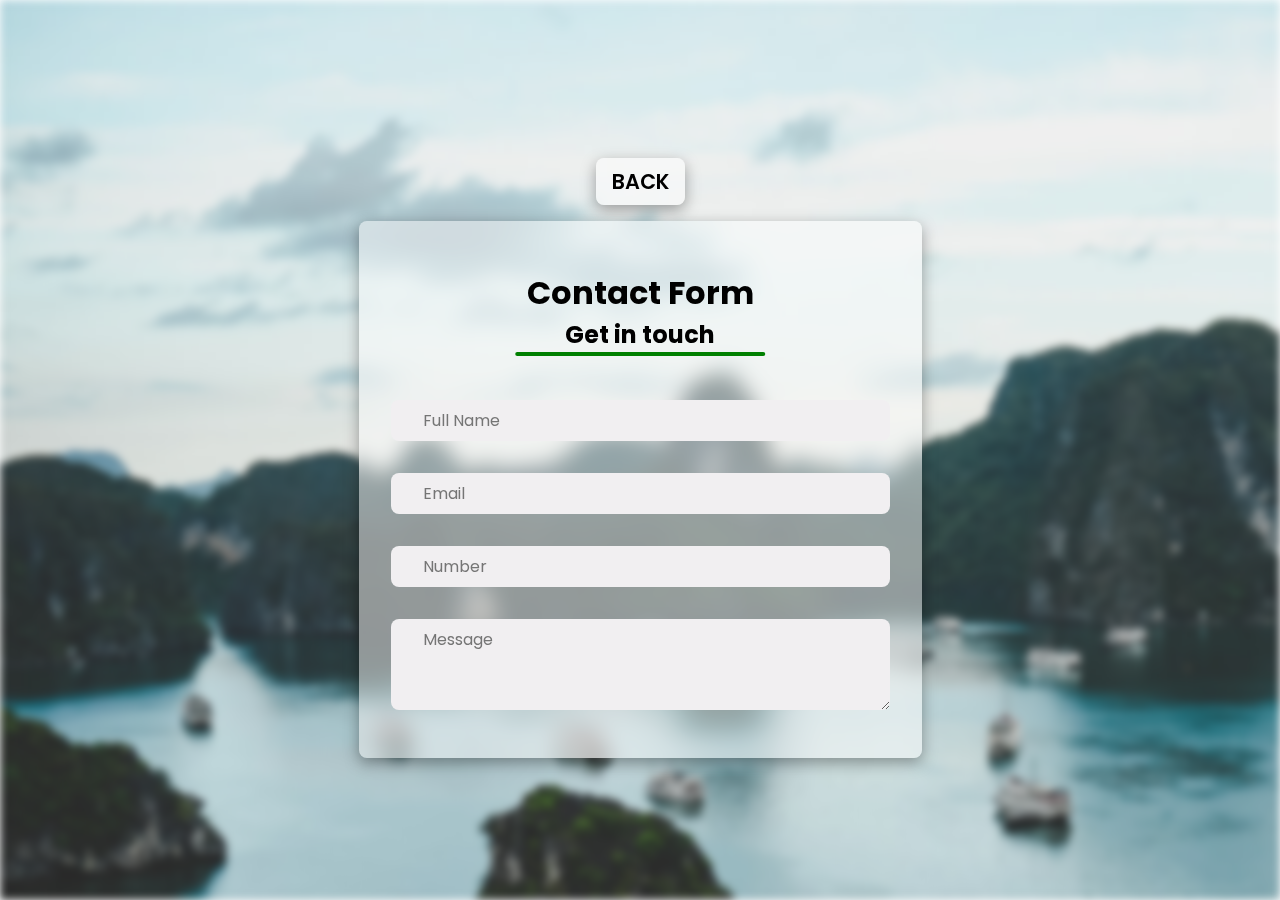
<file: pages/contact.html>
<!DOCTYPE html>
<html lang="en">

<head>
   <meta charset="UTF-8">
   <meta http-equiv="X-UA-Compatible" content="IE=edge">
   <meta name="viewport" content="width=device-width, initial-scale=1.0">
   <title>Document</title>

   <link rel="stylesheet" href="../css/contact.css">
</head>

<body>
   <div class="container_from">
      <a href="../index.html" class="back_to_home"> back </a>
      <div class="all">
         <h1>Contact Form</h1>


         <h4>Get in touch</h4>
         <div class="all_input">
            <input type="text" class="name" placeholder="Full Name" autofocus>
            <input type="text" class="email" placeholder="Email">
            <input type="number" placeholder="Number">
            <textarea class="text" id="" cols="30" rows="3" placeholder="Message"></textarea>
         </div>

      </div>
   </div>
</body>

</html>
</file>
<file: css/contact.css>
@import url("https://fonts.googleapis.com/css2?family=Poppins:wght@200;300;400;500;600;700;800;900&display=swap");

* {
   margin: 0;
   padding: 0;
   border: none;
   outline: none;
   box-sizing: border-box;
   text-decoration: none;
   list-style: none;
   transition: 0.3s ease-in-out;
   font-family: "Poppins", sans-serif;
}

.container_from {
   position: relative;
   display: flex;
   flex-direction: column;
   justify-content: center;
   align-items: center;
   text-align: center;
   width: 100%;
   height: 100vh;
   overflow: hidden;
}

.container_from::after {
   content: "";
   background: url(../img/1.jpg);
   position: absolute;
   width: 100%;
   height: 100%;
   top: 0;
   left: 0;

   z-index: -100;
   filter: blur(4px);
}

.container_from h4 {
   font-size: 1.5rem;
   position: relative;
   margin-bottom: 3rem;
}

.container_from h4::after {
   content: "";
   background: green;
   height: 4px;
   width: 50%;
   position: absolute;
   top: 100%;
   left: 50%;
   transform: translateX(-50%);
   border-radius: 0.5rem;
}

.container_from .all {
   box-shadow: rgba(0, 0, 0, 0.35) 0px 5px 15px;
   padding: 3rem 2rem;
   border-radius: 0.5rem;
   position: relative;
   background: rgba(255, 255, 255, 0.486);
   backdrop-filter: blur(10px);
}

.container_from .all_input {
   display: flex;
   flex-direction: column;
   gap: 2rem;
   position: relative;
}

.container_from input,
.container_from textarea {
   background: #f1eff1;
   padding: 0.5rem 2rem;
   font-size: 1rem;
   border-radius: 0.5rem;
}

.back_to_home {
   font-size: 1.3rem;
   text-transform: uppercase;
   color: black;
   background: rgba(255, 255, 255, 0.486);
   margin: 1rem;
   padding: 0.5rem 1rem;
   border-radius: 0.5rem;
   font-weight: 600;
   backdrop-filter: blur(5px);
   box-shadow: rgba(0, 0, 0, 0.35) 0px 5px 15px;
}

@media (max-width: 425px) {
   .container_from .all {
      width: 100%;
      position: absolute;
      top: 50%;
      left: 50%;
      transform: translate(-50%, -50%);
      box-shadow: none;
   }

   .container_from::after {
      background: white;
   }
}
</file>
